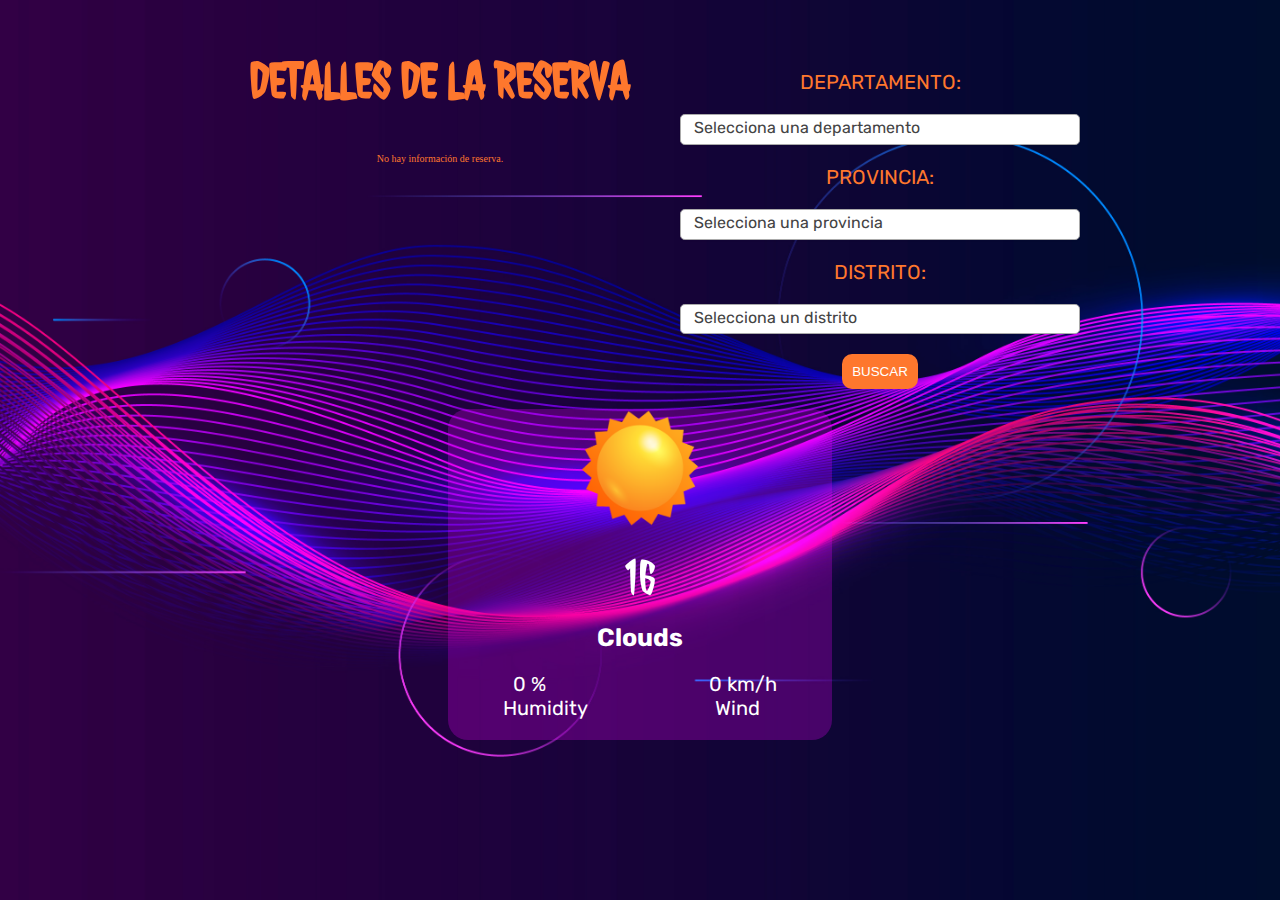
<file: reserva.html>
<!DOCTYPE html>
<html lang="en">
  <head>
    <meta charset="UTF-8" />
    <meta name="viewport" content="width=device-width, initial-scale=1.0" />
    <title>Reserva Completa</title>
    <link rel="preconnect" href="https://fonts.googleapis.com" />
    <link rel="preconnect" href="https://fonts.gstatic.com" crossorigin />
    <link
      href="https://fonts.googleapis.com/css2?family=Jolly+Lodger&family=Rubik&display=swap"
      rel="stylesheet"
    />
    <link
      rel="stylesheet"
      href="https://cdnjs.cloudflare.com/ajax/libs/font-awesome/6.4.2/css/all.min.css"
      integrity="sha512-z3gLpd7yknf1YoNbCzqRKc4qyor8gaKU1qmn+CShxbuBusANI9QpRohGBreCFkKxLhei6S9CQXFEbbKuqLg0DA=="
      crossorigin="anonymous"
      referrerpolicy="no-referrer"
    />
    <link rel="stylesheet" href="css/main.css" />
    <link
      rel="stylesheet"
      href="https://cdnjs.cloudflare.com/ajax/libs/font-awesome/6.4.2/css/all.min.css"
      integrity="sha512-z3gLpd7yknf1YoNbCzqRKc4qyor8gaKU1qmn+CShxbuBusANI9QpRohGBreCFkKxLhei6S9CQXFEbbKuqLg0DA=="
      crossorigin="anonymous"
      referrerpolicy="no-referrer"
    />
    <link rel="stylesheet" href="css/main.css" />
  </head>
  <body>
    <div class="principalRe">
      <div class="flexContainer">
        <div class="reserve">
          <div class="container">
            <h1>Detalles de la Reserva</h1>
            <div id="ticketInfoContainer" class="infoContainer">
              <!-- La información del boleto se mostrará aquí -->
              <table class="reserveTable" id="reserveTable2"></table>
            </div>
          </div>
        </div>
        <div class="container2">
          <div class="contenido">
            <label for="departamento">Departamento:</label>
            <select id="departamento"></select>

            <label for="provincia">Provincia:</label>
            <select id="provincia"></select>

            <label for="distrito">Distrito:</label>
            <select id="distrito"></select>
            <button class="buscar" id="buscarWeather">Buscar</button>
          </div>
        </div>
      </div>
      <div class="weather">
        <div class="imageWeather">
          <img src="img/wheather/clear.png" alt="" />
        </div>
        <div class="temp">
          <p>16</p>
        </div>
        <div class="description">
          <p>Clouds</p>
        </div>
        <div class="details">
          <div class="humidityBox">
            <div class="nose">
              <span><i class="fa-solid fa-water"></i></span>
              <p class="humidity">0 <span>%</span></p>
            </div>
            <p>Humidity</p>
          </div>
          <div class="windBox">
            <div class="nose">
              <span><i class="fa-solid fa-wind"></i></span>
              <p class="wind">0 <span>km/h</span></p>
            </div>
            <p>Wind</p>
          </div>
        </div>
      </div>
    </div>
  </body>
  <script src="js/reserva.js"></script>
  <script src="js/provincias.js"></script>
  <script src="js/weather.js"></script>
</html>
</file>
<file: css/main.css>
@charset "UTF-8";
/*
    1400PX / 16PX => 87.5
    1200PX / 16PX => 75
    992PX / 16PX => 62
    768PX / 16PX => 48
    576PX / 16PX => 36
    480PX / 16PX => 30

    1400PX / 16PX => 87.5
    1200PX / 16PX => 75
    992PX / 16PX => 62
    768PX / 16PX => 48
    576PX / 16PX => 36
    480PX / 16PX => 30

*/
* {
  margin: 0;
  padding: 0;
}

html {
  /*
      1rem = 16px
      width: 91px -> 5.6875rem
      // ⚡⚡ transformarlo a 10px la fuente base 
      del root

      1rem = 10px
      width: 91px -> 9.1rem

      16px ===== 100%
      10px ----> 62.5%
  */
  font-size: 62.5%;
}
@media only screen and (max-width: 36em) {
  html {
    font-size: 50%;
  }
}

ul {
  list-style: none;
}

a {
  text-decoration: none;
  display: inline-block;
}

.container {
  max-width: 140rem;
  margin-left: auto;
  margin-right: auto;
}
@media only screen and (max-width: 62em) {
  .container {
    max-width: 72rem;
  }
}
@media only screen and (max-width: 48em) {
  .container {
    max-width: 54rem;
  }
}
@media only screen and (max-width: 36em) {
  .container {
    padding: 0 2rem;
  }
}

.btn {
  font-size: 1.8rem;
  font-family: "Jolly Lodger", monospace;
  font-weight: 700;
  text-transform: uppercase;
  padding: 2rem 4rem;
  border-radius: 0.5rem;
}

.titulo-n2 {
  font-family: "Jolly Lodger", monospace;
  font-size: 4rem;
}

.resumen-n2 {
  font-family: "Jolly Lodger", monospace;
  font-size: 1.6rem;
  color: #6c757d;
}

.titulo-n3 {
  font-family: "Jolly Lodger", monospace;
  font-size: 2.4rem;
}

.resumen-n3 {
  font-family: "Jolly Lodger", monospace;
  font-size: 1.6rem;
  color: #6c757d;
  line-height: 2.8rem;
}

.h-100 {
  height: 100%;
}

.mt-1 {
  margin-top: 1rem;
}

.mt-2 {
  margin-top: 2rem;
}

.mt-3 {
  margin-top: 3rem;
}

.mt-4 {
  margin-top: 4rem;
}

.mt-5 {
  margin-top: 5rem;
}

.mt-6 {
  margin-top: 6rem;
}

.mt-7 {
  margin-top: 7rem;
}

.mt-8 {
  margin-top: 8rem;
}

.mt-9 {
  margin-top: 9rem;
}

.mt-10 {
  margin-top: 10rem;
}

.mb-1 {
  margin-bottom: 1rem;
}

.mb-2 {
  margin-bottom: 2rem;
}

.mb-3 {
  margin-bottom: 3rem;
}

.mb-4 {
  margin-bottom: 4rem;
}

.mb-5 {
  margin-bottom: 5rem;
}

.mb-6 {
  margin-bottom: 6rem;
}

.mb-7 {
  margin-bottom: 7rem;
}

.mb-8 {
  margin-bottom: 8rem;
}

.mb-9 {
  margin-bottom: 9rem;
}

.mb-10 {
  margin-bottom: 10rem;
}

.pt-1 {
  padding-top: 1rem;
}

.pt-2 {
  padding-top: 2rem;
}

.pt-3 {
  padding-top: 3rem;
}

.pt-4 {
  padding-top: 4rem;
}

.pt-5 {
  padding-top: 5rem;
}

.pt-6 {
  padding-top: 6rem;
}

.pt-7 {
  padding-top: 7rem;
}

.pt-8 {
  padding-top: 8rem;
}

.pt-9 {
  padding-top: 9rem;
}

.pt-10 {
  padding-top: 10rem;
}

.pb-1 {
  padding-bottom: 1rem;
}

.pb-2 {
  padding-bottom: 2rem;
}

.pb-3 {
  padding-bottom: 3rem;
}

.pb-4 {
  padding-bottom: 4rem;
}

.pb-5 {
  padding-bottom: 5rem;
}

.pb-6 {
  padding-bottom: 6rem;
}

.pb-7 {
  padding-bottom: 7rem;
}

.pb-8 {
  padding-bottom: 8rem;
}

.pb-9 {
  padding-bottom: 9rem;
}

.pb-10 {
  padding-bottom: 10rem;
}

.navbar {
  position: sticky;
  z-index: 9999;
  background-color: #000015;
  font-family: "Rubik", sans-serif;
}
.navbar .container {
  display: flex;
  justify-content: space-between;
}
.navbar .container .logo {
  padding-top: 1rem;
}
.navbar .container .logo a {
  font-family: "Jolly Lodger", monospace;
  font-size: 4rem;
  color: #fff;
}
.navbar .container .menu {
  padding-top: 1rem;
}
.navbar .container .menu ul {
  display: flex;
}
.navbar .container .menu ul li {
  padding: 1rem;
}
.navbar .container .menu ul li a {
  font-size: 1.5rem;
  list-style: none;
  text-decoration: none;
  color: #fff;
}
.navbar .container .buttonHeader {
  padding: 1rem;
}
.navbar .container .buttonHeader a {
  list-style: none;
  text-decoration: none;
  color: #333333;
  padding: 1.5rem;
  background-color: #FE772D;
  border-radius: 1rem;
  font-size: 1.5rem;
  font-weight: 700;
}

.principal {
  z-index: 0;
  top: 0;
  position: absolute;
  background-image: url("../img/Untitled-Artwork 1.png");
  background-repeat: no-repeat;
  background-size: cover;
  width: 100%;
  height: 100vh;
}
.principal .container .info {
  padding-top: 12rem;
}
.principal .container .info h2 {
  color: #fff;
  font-family: "Rubik", sans-serif;
  font-size: 2rem;
  text-align: center;
  font-weight: 100;
}
.principal .container .info h2 i {
  padding-right: 2rem;
}
.principal .container .info .title {
  color: #FE772D;
  text-align: center;
  font-family: "Jolly Lodger", monospace;
  font-size: 6rem;
  text-transform: uppercase;
  padding-top: 2rem;
  font-weight: 300;
}
.principal .container .info .icon {
  text-align: center;
}
.principal .container .info .icon i {
  color: #FE772D;
  font-size: 3rem;
}

.memories {
  margin-top: 85rem;
  background-color: #000015;
}
.memories .container {
  padding-top: 15rem;
}
.memories .container .title {
  padding-bottom: 4rem;
}
.memories .container .title h2 {
  text-align: center;
}
.memories .container .title h2 a {
  text-transform: uppercase;
  font-family: "Jolly Lodger", monospace;
  color: #FE772D;
  font-size: 5.8rem;
  text-align: center;
}
.memories .container .pictures {
  display: flex;
  flex-direction: row;
  gap: 4rem;
  flex-wrap: wrap;
  padding-bottom: 5rem;
  /* Estilo para cerrar el modal */
}
.memories .container .pictures .imagesHallo {
  width: 24.3rem;
  height: 24.4rem;
  border-radius: 4rem;
  overflow: hidden;
}
.memories .container .pictures .imagesHallo img {
  width: 100%;
  cursor: pointer;
  filter: blur(0.5rem);
}
.memories .container .pictures .imagesHallo img:hover {
  filter: blur(0);
  transition: all 0.8s;
}
.memories .container .pictures .imagesHallo .info-message {
  display: none;
  position: absolute;
  background-color: #000015;
  color: #FE772D;
  font-family: "Rubik", sans-serif;
  padding: 5px;
  border-radius: 5px;
}
.memories .container .pictures .modal {
  display: none;
  position: fixed;
  top: 0;
  left: 0;
  width: 100%;
  height: 100%;
  background-color: rgba(0, 0, 0, 0.7);
  text-align: center;
}
.memories .container .pictures .modal-content {
  background-color: #000015;
  margin: 10% auto;
  padding: 20px;
  border: 0.2px solid rgba(255, 255, 255, 0.1764705882);
  border-radius: 2rem;
  max-width: 600px;
}
.memories .container .pictures .modal-content h2 {
  color: #FE772D;
  font-family: "Jolly Lodger", monospace;
  font-size: 5rem;
  padding: 1rem 0;
}
.memories .container .pictures .modal-content .imgModal img {
  width: 50%;
}
.memories .container .pictures .modal-content p {
  padding: 4rem;
  color: #fff;
  font-family: "Rubik", sans-serif;
  font-size: 2rem;
}
.memories .container .pictures .close {
  position: absolute;
  right: 20px;
  top: 10px;
  cursor: pointer;
}
.memories .container .joinus {
  padding-bottom: 4rem;
}
.memories .container .joinus .titleJoin {
  text-align: center;
}
.memories .container .joinus .titleJoin h2, .memories .container .joinus .titleJoin p {
  text-transform: uppercase;
  color: #fff;
  padding: 3rem 0;
  font-family: "Rubik", sans-serif;
}
.memories .container .joinus .titleJoin h2 {
  font-size: 4rem;
}
.memories .container .joinus .titleJoin h2 a {
  color: #fff;
}
.memories .container .joinus .titleJoin p {
  font-size: 5rem;
  font-family: "Jolly Lodger", monospace;
  color: #FE772D;
}
.memories .container .joinus .titleJoin p i {
  color: #fff;
}

.prices {
  background-color: #000015;
  padding-bottom: 4rem;
}
.prices .container .title {
  text-align: center;
}
.prices .container .title h2 a {
  color: #FE772D;
  font-size: 5rem;
  text-transform: uppercase;
  font-family: "Jolly Lodger", monospace;
}
.prices .container .cards {
  padding: 3rem;
  display: flex;
  flex-direction: row;
  justify-content: space-evenly;
}
.prices .container .cards .card {
  border-radius: 2rem;
  text-align: center;
  font-size: 2.5rem;
  font-family: "Rubik", sans-serif;
}
.prices .container .cards .card .title h3 {
  text-transform: uppercase;
  padding: 3rem;
  font-family: "Jolly Lodger", monospace;
  font-size: 4.5rem;
}
.prices .container .cards .card .price p {
  font-weight: 700;
  font-size: 3.5rem;
}
.prices .container .cards .card p {
  text-transform: capitalize;
  padding: 1rem;
}
.prices .container .cards .card p:last-child {
  padding-bottom: 2.5rem;
}
.prices .container .cards .card:nth-child(odd) {
  background-color: #333333;
  color: #FFF;
}
.prices .container .cards .card:nth-child(odd) .button a {
  border-radius: 1.5rem;
  font-size: 1.4rem;
  letter-spacing: 0.1rem;
  font-weight: 700;
  background-color: #FE772D;
  padding: 1.5rem;
  text-transform: capitalize;
  color: #333333;
  transition: all 0.2s;
}
.prices .container .cards .card:nth-child(odd) .button a:hover {
  color: #fff;
}
.prices .container .cards .card:nth-child(even) {
  color: #333333;
  background-color: #FE772D;
}
.prices .container .cards .card:nth-child(even) .button {
  padding-bottom: 2rem;
}
.prices .container .cards .card:nth-child(even) .button a {
  border-radius: 1.5rem;
  background-color: #333333;
  padding: 1.5rem;
  font-weight: 700;
  color: #FFF;
  text-transform: capitalize;
  font-size: 1.4rem;
  letter-spacing: 0.1rem;
  transition: all 0.2s;
}
.prices .container .cards .card:nth-child(even) .button a:hover {
  color: #FE772D;
}
.prices .container .overlay {
  display: none;
  position: fixed;
  top: 0;
  left: 0;
  width: 100%;
  height: 100%;
  background-color: rgba(0, 0, 0, 0.5);
}
.prices .container .modal2 {
  display: none;
  position: fixed;
  top: 50%;
  left: 50%;
  transform: translate(-50%, -50%);
  background-color: #000015;
  border: 1px solid #ccc;
  border-radius: 2rem;
  box-shadow: 0 4px 8px rgba(0, 0, 0, 0.1);
  padding: 6rem 4rem;
}
.prices .container .modal2 h2 {
  color: #FE772D;
  font-family: "Jolly Lodger", monospace;
  text-align: center;
  font-size: 5rem;
  text-shadow: #FFF;
}
.prices .container .modal2 p {
  text-align: center;
  color: #fff;
  font-family: "Rubik", sans-serif;
  font-size: 2rem;
  padding: 2rem 0;
}
.prices .container .modal2 .btnSafe {
  padding-top: 2rem;
  display: flex;
  justify-content: center;
}
.prices .container .modal2 .btnSafe .safeStorage {
  font-family: "Rubik", sans-serif;
  padding: 1rem 2rem;
  background-color: #333333;
  color: #fff;
  border-radius: 1rem;
  transition: all 1s;
}
.prices .container .modal2 .btnSafe .safeStorage:hover {
  color: #fff;
  background-color: #FE772D;
  transition: all 1s;
}
.prices .container .modal2 .btnSafe .safeStorage:disabled {
  background-color: #ddd;
  color: #999;
  cursor: not-allowed;
}
.prices .container .modal2 .closeButton {
  position: absolute;
  top: 20px;
  right: 696px;
  cursor: pointer;
  color: #fff;
  font-family: "Rubik", sans-serif;
  font-size: 2rem;
}

.forms {
  display: flex;
  justify-content: center;
  flex-direction: column;
  padding-left: 2rem;
  margin-bottom: 2rem;
}

.form__group {
  position: relative;
  padding: 15px 0 0;
  margin-top: 10px;
  width: 50%;
}

.form__field {
  font-family: "Rubik", sans-serif;
  width: 100vh;
  border: 0;
  border-bottom: 2px solid #9b9b9b;
  outline: 0;
  font-size: 1rem;
  color: #fff;
  padding: 7px 0;
  background: transparent;
  transition: border-color 0.2s;
}
.form__field::placeholder {
  color: transparent;
}
.form__field:placeholder-shown ~ .form__label {
  font-size: 1.2rem;
  cursor: text;
  top: 20px;
}

.form__label {
  position: absolute;
  top: 0;
  display: block;
  transition: 0.2s;
  font-size: 1rem;
  color: #9b9b9b;
  font-family: "Rubik", sans-serif;
}

.form__field:focus {
  padding-bottom: 6px;
  font-weight: 700;
  border-width: 3px;
  border-image: linear-gradient(to right, #11998e, #38ef7d);
  border-image-slice: 1;
}
.form__field:focus ~ .form__label {
  position: absolute;
  top: 0;
  display: block;
  transition: 0.2s;
  font-size: 1rem;
  color: #11998e;
  font-weight: 700;
}

/* reset input */
.form__field:required, .form__field:invalid {
  box-shadow: none;
}

.footer {
  background-color: #000015;
  padding: 5rem 0;
}
.footer .data {
  text-align: center;
}
.footer .data h1 {
  color: #FE772D;
  font-family: "Jolly Lodger", monospace;
  text-transform: uppercase;
  font-size: 4rem;
}
.footer .icons {
  text-align: center;
}
.footer .icons a {
  color: #333333;
  font-size: 3rem;
  padding: 2rem;
  transition: all 2s;
}
.footer .icons a:hover {
  color: #fff;
}

.principalRe {
  background-image: url(../img/wheather/background.jpg);
  background-size: cover;
  height: 100vh;
}
.principalRe .flexContainer {
  display: flex;
  justify-content: center;
  flex-wrap: wrap;
  margin-bottom: 2rem;
}
@media only screen and (max-width: 62em) {
  .principalRe .flexContainer .reserve {
    height: fit-content;
  }
}
.principalRe .flexContainer .reserve .container {
  padding: 5rem;
  color: #FE772D;
}
@media only screen and (max-width: 62em) {
  .principalRe .flexContainer .reserve .container {
    padding-top: 0;
  }
}
.principalRe .flexContainer .reserve .container h1 {
  font-size: 5rem;
  font-family: "Jolly Lodger", monospace;
  text-transform: uppercase;
  text-align: center;
  margin-bottom: 4rem;
}
.principalRe .flexContainer .reserve .container .infoContainer {
  display: grid;
  justify-content: center;
}
.principalRe .flexContainer .reserve .container .infoContainer .reserveTable tr {
  font-family: "Rubik", sans-serif;
  font-size: 1.5rem;
  color: #fff;
}
.principalRe .flexContainer .reserve .container .infoContainer .reserveTable tr:first-child {
  font-family: "Rubik", sans-serif;
  text-align: center;
  font-size: 2.5rem;
  font-weight: 700;
  padding-bottom: 2rem;
  color: rgba(255, 255, 255, 0.747);
  background-color: transparent !important;
}
.principalRe .flexContainer .reserve .container .infoContainer .reserveTable tr:nth-child(odd) {
  background-color: rgba(174, 0, 255, 0.212);
}
.principalRe .flexContainer .reserve .container .infoContainer .reserveTable tr:nth-child(even) {
  background-color: rgba(0, 0, 255, 0.178);
}
.principalRe .flexContainer .reserve .container .infoContainer .reserveTable tr:last-child {
  background-color: #FE772D;
  font-size: 1.9rem;
  font-weight: 700;
}
.principalRe .flexContainer .reserve .container .infoContainer .reserveTable tr td {
  padding: 1rem;
  text-align: center;
  text-transform: none;
}
.principalRe .flexContainer .reserve .container .infoContainer .reserveTable tr td:first-child {
  text-align: start;
  text-transform: uppercase;
}
.principalRe .flexContainer .container2 {
  padding-top: 7rem;
}
@media only screen and (max-width: 62em) {
  .principalRe .flexContainer .container2 {
    padding-top: 2rem;
  }
}
.principalRe .flexContainer .container2 .contenido {
  display: flex;
  flex-direction: column;
  align-items: center;
}
.principalRe .flexContainer .container2 .contenido label {
  font-family: "Rubik", sans-serif;
  color: #FE772D;
  text-transform: uppercase;
  font-size: 2rem;
}
.principalRe .flexContainer .container2 .contenido select {
  display: block;
  font-size: 16px;
  font-family: "Rubik", sans-serif;
  font-weight: 400;
  color: #444;
  line-height: 1.3;
  padding: 0.2em 1.4em 0.3em 0.8em;
  width: 400px;
  max-width: 100%;
  box-sizing: border-box;
  margin: 20px auto;
  border: 1px solid #aaa;
  box-shadow: 0 1px 0 1px rgba(0, 0, 0, 0.03);
  border-radius: 0.3em;
  -moz-appearance: none;
  -webkit-appearance: none;
  appearance: none;
  background-color: #fff;
}
.principalRe .flexContainer .container2 .contenido .buscar {
  padding: 1rem;
  color: #fff;
  background-color: #FE772D;
  text-transform: uppercase;
  border-radius: 1rem;
  border: 0;
}
.principalRe .weather {
  margin: auto;
  width: 30%;
  background-color: rgba(234, 0, 255, 0.26);
  text-align: center;
  border-radius: 2rem;
  color: #fff;
  font-family: "Rubik", sans-serif;
  font-size: 2rem;
}
.principalRe .weather .imageWeather img {
  width: 40%;
}
.principalRe .weather .temp {
  padding: 1.5rem 0;
  display: flex;
  justify-content: center;
  font-size: 5rem;
  font-family: "Jolly Lodger", monospace;
}
.principalRe .weather .description {
  font-size: 2.5rem;
  padding-bottom: 2rem;
  text-transform: capitalize;
  font-weight: 700;
  font-family: "Rubik", sans-serif;
}
.principalRe .weather .description p > span {
  color: rgb(10, 92, 245);
}
.principalRe .weather .details {
  display: flex;
  justify-content: space-around;
  padding-bottom: 2rem;
}
.principalRe .weather .details .nose {
  display: flex;
  gap: 1rem;
}

/*# sourceMappingURL=main.css.map */
</file>
